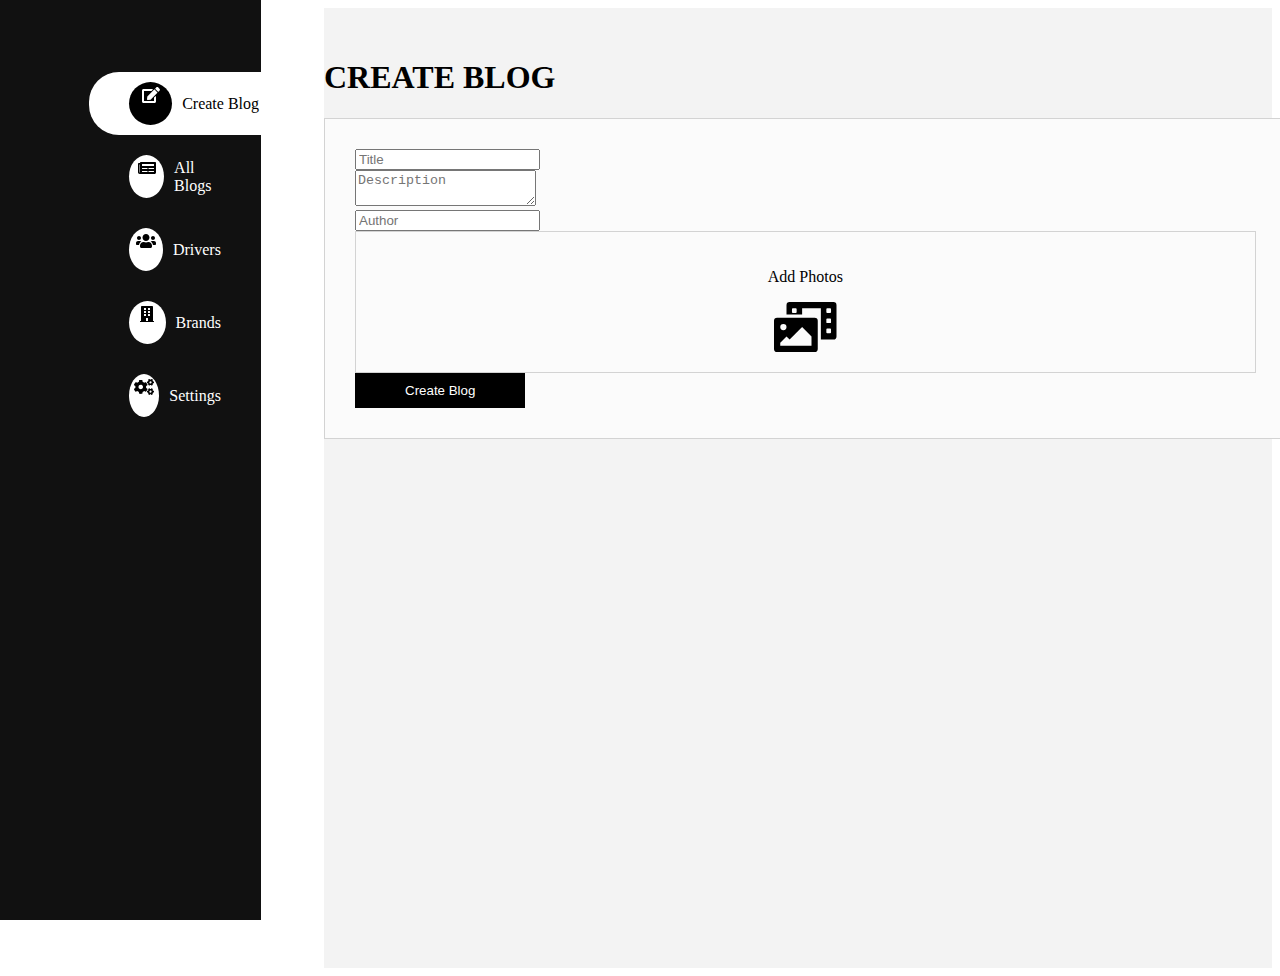
<file: index.html>
<!DOCTYPE html>
<html lang="en">

<head>
    <meta charset="UTF-8" />
    <meta http-equiv="X-UA-Compatible" content="IE=edge" />
    <meta name="viewport" content="width=device-width, initial-scale=1.0" />
    <title>Document</title>
    <link rel="stylesheet" href="./css/style.css" />
    <link href="https://cdn.jsdelivr.net/npm/bootstrap@5.0.1/dist/css/bootstrap.min.css" rel="stylesheet"
        integrity="sha384-+0n0xVW2eSR5OomGNYDnhzAbDsOXxcvSN1TPprVMTNDbiYZCxYbOOl7+AMvyTG2x" crossorigin="anonymous" />
</head>

<body>
    <div class="container-fluid">
        <div class="row">
            <div class="col-md-3 sidebar">
                <ul class="side-menu list-unstyled">
                    <li class="active">
                        <div class="icon"><i class="fas fa-edit"></i></div><a href="">Create Blog</a>
                    </li>
                    <li class="target">
                        <div class="icon"><i class="fas fa-newspaper"></i></div><a href="">All Blogs</a>
                    </li>
                    <li class="target">
                        <div class="icon"><i class="fas fa-users"></i></div><a href="">Drivers</a>
                    </li>
                    <li class="target">
                        <div class="icon"><i class="fas fa-building"></i></div><a href="">Brands</a>
                    </li>
                    <li class="target">
                        <div class="icon"><i class="fas fa-cogs"></i></div><a href="">Settings</a>
                    </li>
                </ul>
            </div>
            <div class="col-md-9 main-content">
                <h1 class="text-center m-5">Create Blog</h1>
                <div class="from-wrapper">
                    <form action="">
                        <div class="mb-3">
                            <input type="text" class="form-control" id="title" placeholder="Title" />
                        </div>
                        <div class="mb-3">
                            <textarea class="form-control" id="description" placeholder="Description"></textarea>
                        </div>
                        <div class="mb-3">
                            <input type="text" class="form-control" id="author" placeholder="Author">
                        </div>

                        <input type="file" class="form-control" id="upload" aria-describedby="upload"
                            aria-label="Upload">
                        <label for="upload">
                            <div class="upload">
                                <p>Add Photos</p>
                                <i class="fas fa-photo-video"></i>
                            </div>
                        </label>

                        <div class='text-center'>
                            <input type="submit" value="Create Blog" class="submit-btn">
                        </div>
                    </form>
                </div>
            </div>
        </div>
    </div>

    <!-- Font Awsome -->
    <script src="./js/all.min.js"></script>
</body>

</html>
</file>
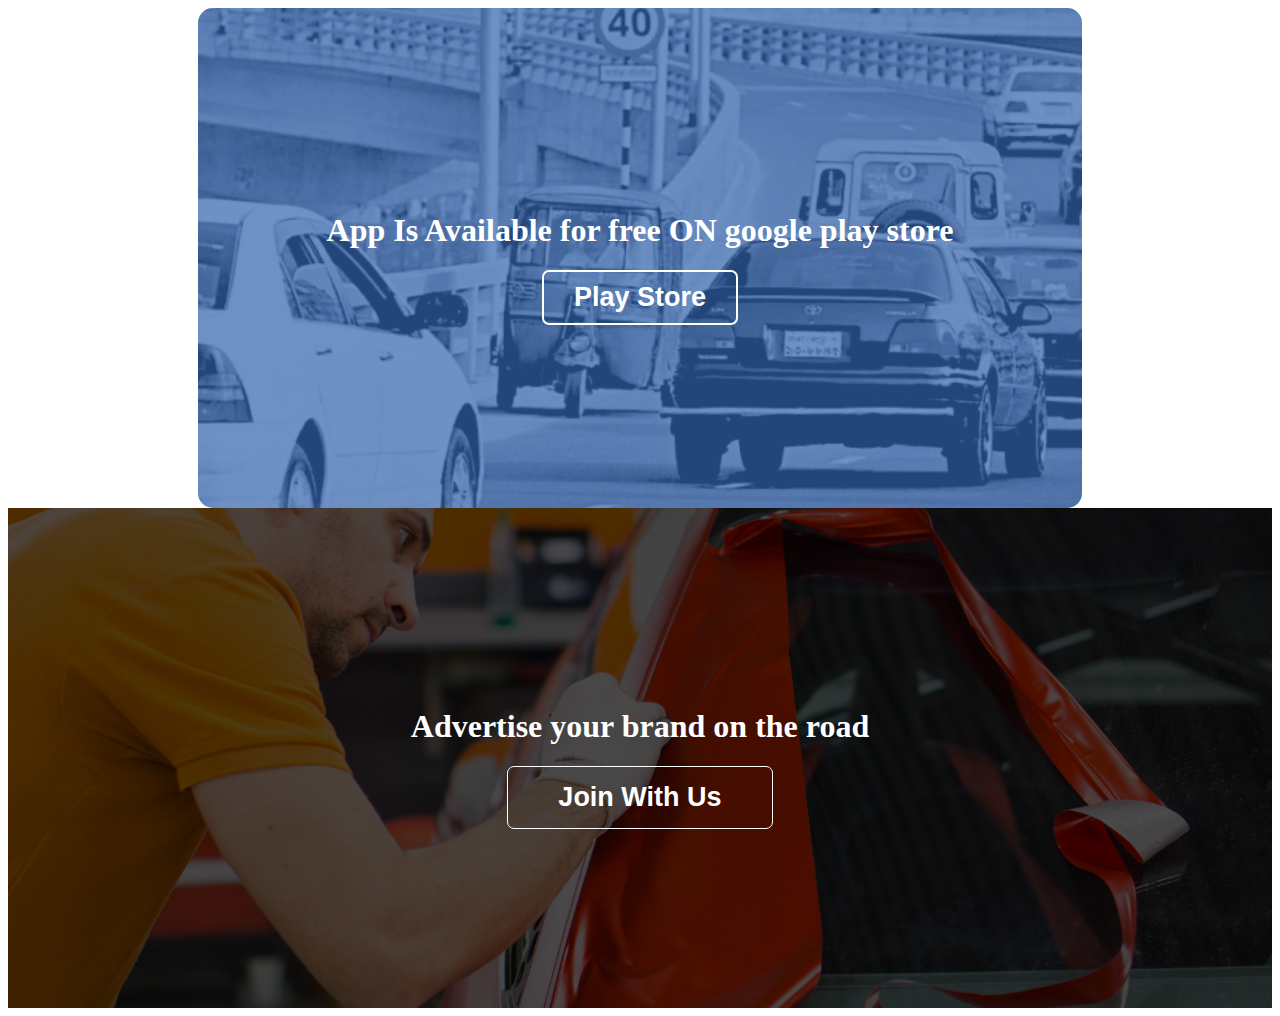
<file: AdaveneuFooterCallToAction.html>
<!DOCTYPE html>
<html lang="en">

<head>
    <meta charset="UTF-8">
    <meta http-equiv="X-UA-Compatible" content="IE=edge">
    <meta name="viewport" content="width=device-width, initial-scale=1.0">
    <title>Document</title>
    <link rel="stylesheet" href="./css/style.css">
</head>

<body>
    <div class="call-to-action">
        <div class="overlay">

        </div>
        <div class="under-overlay">
            <h1>App Is Available for free ON
                google play store</h1>
            <button class="btn btn-play-store">Play Store</button>
        </div>
    </div>

    <!-- Join with us -->

    <div class="join-with-us">
        <div class="overlay">

        </div>
        <div class="under-overlay">
            <h1>Advertise your brand on the road</h1>
            <button class="btn btn-play-store">Join With Us</button>
        </div>
    </div>
</body>

</html>
</file>
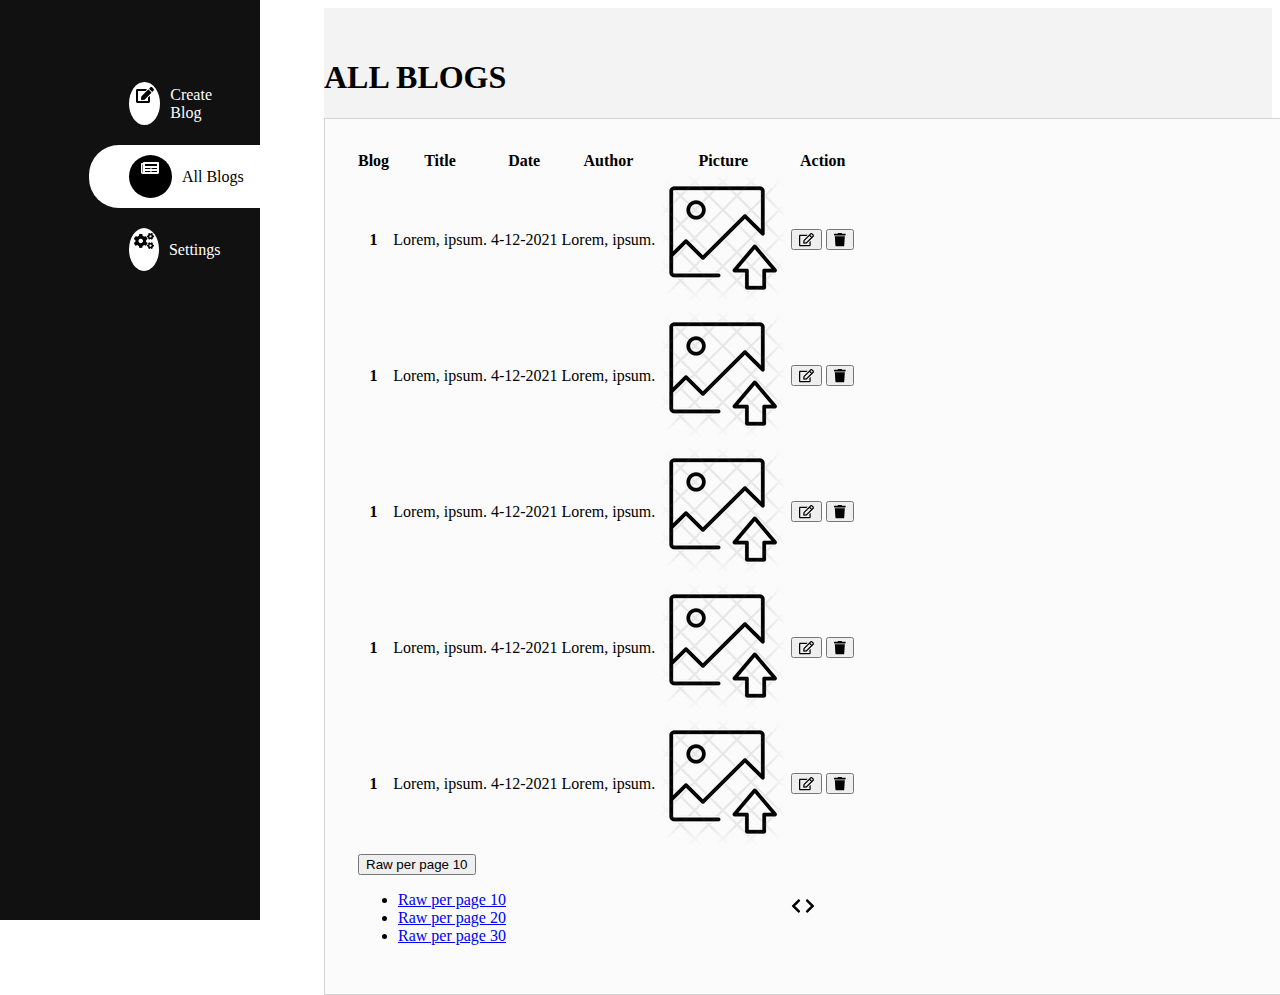
<file: allblog.html>
<!DOCTYPE html>
<html lang="en">

<head>
    <meta charset="UTF-8" />
    <meta http-equiv="X-UA-Compatible" content="IE=edge" />
    <meta name="viewport" content="width=device-width, initial-scale=1.0" />
    <title>Document</title>
    <link rel="stylesheet" href="./css/style.css" />
    <link href="https://cdn.jsdelivr.net/npm/bootstrap@5.0.1/dist/css/bootstrap.min.css" rel="stylesheet"
        integrity="sha384-+0n0xVW2eSR5OomGNYDnhzAbDsOXxcvSN1TPprVMTNDbiYZCxYbOOl7+AMvyTG2x" crossorigin="anonymous" />
</head>

<body>
    <div class="container-fluid">
        <div class="row">
            <div class="col-md-3 sidebar">
                <ul class="side-menu list-unstyled">
                    <li class="">
                        <div class="icon"><i class="fas fa-edit"></i></div><a href="">Create Blog</a>
                    </li>
                    <li class="active">
                        <div class="icon"><i class="fas fa-newspaper"></i></div><a href="">All Blogs</a>
                    </li>
                    <li class="">
                        <div class="icon"><i class="fas fa-cogs"></i></div><a href="">Settings</a>
                    </li>
                </ul>
            </div>
            <div class="col-md-9 main-content">
                <h1 class="text-center m-5">All Blogs</h1>
                <div class="blog-wrapper">
                    <table class="table">
                        <thead>
                            <tr>
                                <th scope="col">Blog</th>
                                <th scope="col">Title</th>
                                <th scope="col">Date</th>
                                <th scope="col">Author</th>
                                <th scope="col">Picture</th>
                                <th scope="col">Action</th>
                            </tr>
                        </thead>
                        <tbody>
                            <tr>
                                <th scope="row">1</th>
                                <td>Lorem, ipsum. </td>
                                <td>4-12-2021</td>
                                <td>Lorem, ipsum.</td>
                                <td><img src="./img/upload-image-3276776-2743110.png" class="img-fluid" alt=""></td>
                                <td>
                                    <button class="btn btn-success"><i class="far fa-edit"></i></button>
                                    <button class="btn btn-danger"><i class="fas fa-trash"></i></button>
                                </td>
                            </tr>
                            <tr>
                                <th scope="row">1</th>
                                <td>Lorem, ipsum. </td>
                                <td>4-12-2021</td>
                                <td>Lorem, ipsum.</td>
                                <td><img src="./img/upload-image-3276776-2743110.png" class="img-fluid" alt=""></td>
                                <td>
                                    <button class="btn btn-success"><i class="far fa-edit"></i></button>
                                    <button class="btn btn-danger"><i class="fas fa-trash"></i></button>
                                </td>
                            </tr>
                            <tr>
                                <th scope="row">1</th>
                                <td>Lorem, ipsum. </td>
                                <td>4-12-2021</td>
                                <td>Lorem, ipsum.</td>
                                <td><img src="./img/upload-image-3276776-2743110.png" class="img-fluid" alt=""></td>
                                <td>
                                    <button class="btn btn-success"><i class="far fa-edit"></i></button>
                                    <button class="btn btn-danger"><i class="fas fa-trash"></i></button>
                                </td>
                            </tr>
                            <tr>
                                <th scope="row">1</th>
                                <td>Lorem, ipsum. </td>
                                <td>4-12-2021</td>
                                <td>Lorem, ipsum.</td>
                                <td><img src="./img/upload-image-3276776-2743110.png" class="img-fluid" alt=""></td>
                                <td>
                                    <button class="btn btn-success"><i class="far fa-edit"></i></button>
                                    <button class="btn btn-danger"><i class="fas fa-trash"></i></button>
                                </td>
                            </tr>
                            <tr>
                                <th scope="row">1</th>
                                <td>Lorem, ipsum. </td>
                                <td>4-12-2021</td>
                                <td>Lorem, ipsum.</td>
                                <td><img src="./img/upload-image-3276776-2743110.png" class="img-fluid" alt=""></td>
                                <td>
                                    <button class="btn btn-success"><i class="far fa-edit"></i></button>
                                    <button class="btn btn-danger"><i class="fas fa-trash"></i></button>
                                </td>
                            </tr>
                            <!-- Last tr use as table footer as like design -->
                            <tr>
                                <td colspan="5">
                                    <div class="dropdown">
                                        <button class="btn dropdown-toggle" type="button" id="dropdownMenuButton1"
                                            data-bs-toggle="dropdown" aria-expanded="false">
                                            Raw per page 10
                                        </button>
                                        <ul class="dropdown-menu" aria-labelledby="dropdownMenuButton1">
                                            <li><a class="dropdown-item" href="#">Raw per page 10</a></li>
                                            <li><a class="dropdown-item" href="#">Raw per page 20</a></li>
                                            <li><a class="dropdown-item" href="#">Raw per page 30</a></li>
                                        </ul>
                                    </div>
                                </td>
                                <td>
                                    <i class="fas fa-chevron-left me-4"></i>
                                    <i class="fas fa-chevron-right ms-4"></i>
                                </td>
                            </tr>
                        </tbody>
                    </table>
                </div>
            </div>
        </div>
    </div>

    <!-- Font Awsome -->
    <script src="./js/all.min.js"></script>
    <!-- Bootstrap -->
    <script src="https://cdn.jsdelivr.net/npm/bootstrap@5.0.1/dist/js/bootstrap.bundle.min.js"
        integrity="sha384-gtEjrD/SeCtmISkJkNUaaKMoLD0//ElJ19smozuHV6z3Iehds+3Ulb9Bn9Plx0x4" crossorigin="anonymous">
    </script>
</body>

</html>
</file>
<file: css/style.css>
.sidebar {
    background-color: black;
    height: 100%;
    position: fixed;
    z-index: 1;
    top: 0;
    left: 0;
    background-color: #111;
    overflow-x: hidden;
    padding-top: 20px;
}

.admin-container {
    width: 100%;
}

ul.side-menu {
    margin-left: 15%;
    margin-top: 52px;
}

ul.side-menu li i {
    background-color: #fff;
    color: black;
    width: 20px;
    height: 20px;
    padding: 5px;
    border-radius: 50%;
}

ul.side-menu li a {
    color: white;
    font-weight: 500;
    text-decoration: none;
}

.icon {
    width: 33px;
    height: 33px;
    padding: 5px;
    background-color: white;
    border-radius: 50%;
    margin: auto 10px;
    color: black;
    text-align: center;
}

ul.side-menu li {
    display: flex;
    flex-direction: row;
    flex: 1;
    align-items: center;
    padding: 10px 30px;
    margin: 10px;
    color: white;
    border-radius: 30px 0px 0px 30px;
}

ul.side-menu li.active {
    padding: 10px 30px;
    background-color: white;
    color: black;
    width: 101%;
    cursor: pointer;
    border-right: 1px solid lightgrey;
    border-radius: 30px 0px 0px 30px;
}

ul.side-menu li.active a {
    color: black;
}

ul.side-menu li.active .icon {
    color: white;
    background-color: #000;
}

/* Add blog */

.main-content {
    height: 100vh;
    padding: 30px 0px;
    margin-left: 25%;
    background-color: #f3f3f3;
}

.main-content h1 {
    text-transform: uppercase;
}

.main-content input, .main-content textarea {
    font-weight: 500;
    color: black;
}

.from-wrapper {
    background-color: #fbfbfb;
    padding: 30px;
    width: 95%;
    margin: 0px auto;
    border: 1px solid lightgrey;
}

.upload {
    border: 1px solid lightgrey;
    padding: 20px 50px;
    display: flex;
    flex-direction: column;
    flex: 1;
    justify-content: center;
    align-items: center;
}

.upload svg {
    font-size: 50px;
}

.upload p {
    font-weight: 500;
}

#upload {
    display: none;
}

.submit-btn {
    padding: 10px 50px;
    background-color: black;
    color: white !important;
    font-weight: 500;
    border: none;
}

/* All blog */

.main-content {
    height: fit-content;
    padding: 30px 0px;
    margin-left: 25%;
    background-color: #f3f3f3;
}

.main-content h1 {
    text-transform: uppercase;
}

.blog-wrapper {
    background-color: #fbfbfb;
    width: 95%;
    margin: 0px auto;
    padding: 30px;
    border: 1px solid lightgrey;
}

/* Drivers */

.main-content {
    height: 100vh;
    padding: 30px 0px;
    margin-left: 25%;
    background-color: #f3f3f3;
}

.main-content h1 {
    text-transform: uppercase;
}

.driver-wrapper {
    background-color: #fbfbfb;
    width: 95%;
    margin: 0px auto;
    padding: 30px;
    border: 1px solid lightgrey;
}

/* Brands */

.main-content {
    height: 100vh;
    padding: 30px 0px;
    margin-left: 25%;
    background-color: #f3f3f3;
}

.main-content h1 {
    text-transform: uppercase;
}

.brand-wrapper {
    background-color: #fbfbfb;
    width: 95%;
    margin: 0px auto;
    padding: 30px;
    border: 1px solid lightgrey;
}

/* Adavaneue Last call action section */

.call-to-action {
    width: 70%;
    height: 500px;
    margin: 0px auto;
    border-radius: 15px;
    background-image: url('../img/Pitch-Deck-Source.png');
    background-position: center;
    background-repeat: no-repeat;
    background-size: cover;
    position: relative;
}

.call-to-action .overlay {
    position: absolute;
    top: 0;
    left: 0;
    bottom: 0;
    right: 0;
    width: 100%;
    height: 100%;
    background-color: #3163AE;
    border-radius: 15px;
    opacity: .7;
}

.call-to-action .under-overlay {
    position: absolute;
    top: 0;
    bottom: 0;
    left: 0;
    right: 0;
    color: white;
    border-radius: 15px;
    text-align: center;
    display: flex;
    flex-direction: column;
    justify-content: center;
    align-items: center;
}

.call-to-action button.btn.btn-play-store {
    background: transparent;
    border: 2px solid white;
    padding: 10px 30px;
    font-size: 27px;
    color: white;
    font-weight: 700;
    border-radius: 7px;
}

/* Join with us section */

.join-with-us {
    width: 100%;
    height: 500px;
    margin: 0px auto;
    background-image: url('../img/2c3345_9ee74ded8b314e1fa360039c9e0fdda9_mv2_d_4000_2473_s_4_2.png');
    background-position: center;
    background-repeat: no-repeat;
    background-size: cover;
    position: relative;
}

.join-with-us .overlay {
    position: absolute;
    top: 0;
    left: 0;
    bottom: 0;
    right: 0;
    width: 100%;
    height: 100%;
    background-color: #010000;
    opacity: .7;
}

.join-with-us .under-overlay {
    position: absolute;
    top: 0;
    bottom: 0;
    left: 0;
    right: 0;
    color: white;
    text-align: center;
    display: flex;
    flex-direction: column;
    justify-content: center;
    align-items: center;
}

.join-with-us button.btn.btn-play-store {
    background: transparent;
    border: 1px solid white;
    padding: 15px 50px;
    font-size: 27px;
    color: white;
    font-weight: bold;
    border-radius: 7px;
}
</file>
